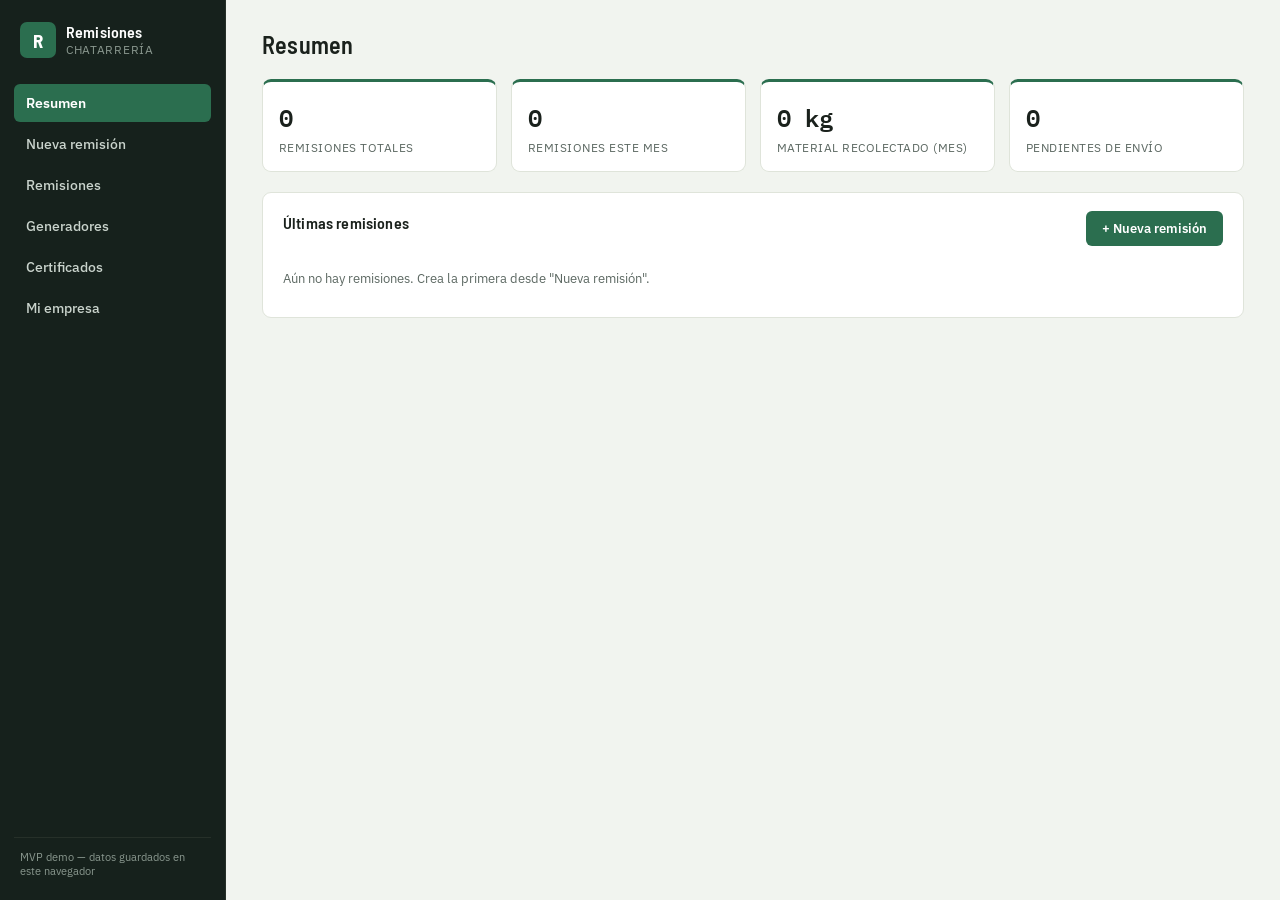
<file: demo-artifact/index.html>
<!DOCTYPE html>
<html lang="es">
<head>
<meta charset="UTF-8">
<meta name="viewport" content="width=device-width, initial-scale=1.0">
<title>Remisiones Chatarrería</title>
<link rel="preconnect" href="https://fonts.googleapis.com">
<link rel="preconnect" href="https://fonts.gstatic.com" crossorigin>
<link href="https://fonts.googleapis.com/css2?family=Barlow+Semi+Condensed:wght@500;600;700&family=IBM+Plex+Sans:wght@400;500;600&family=IBM+Plex+Mono:wght@400;500&display=swap" rel="stylesheet">
<link rel="stylesheet" href="css/styles.css">
</head>
<body>

<div class="app-shell">
  <aside class="sidebar">
    <div class="brand">
      <div class="brand-mark" id="brand-mark">R</div>
      <div>
        <div class="brand-title" id="brand-title">Remisiones</div>
        <div class="brand-sub">Chatarrería</div>
      </div>
    </div>
    <nav class="nav">
      <button class="nav-item active" data-view="dashboard">Resumen</button>
      <button class="nav-item" data-view="nueva-remision">Nueva remisión</button>
      <button class="nav-item" data-view="remisiones">Remisiones</button>
      <button class="nav-item" data-view="generadores">Generadores</button>
      <button class="nav-item" data-view="certificados">Certificados</button>
      <button class="nav-item" data-view="empresa">Mi empresa</button>
    </nav>
    <div class="sidebar-foot">MVP demo — datos guardados en este navegador</div>
  </aside>

  <main class="content">

    <!-- DASHBOARD -->
    <section id="view-dashboard" class="view active">
      <header class="view-header">
        <h1>Resumen</h1>
      </header>
      <div class="stat-grid" id="stat-grid"></div>
      <div class="panel">
        <div class="panel-head">
          <h2>Últimas remisiones</h2>
          <button class="btn btn-primary" data-view-link="nueva-remision">+ Nueva remisión</button>
        </div>
        <div id="dashboard-recent"></div>
      </div>
    </section>

    <!-- NUEVA REMISION -->
    <section id="view-nueva-remision" class="view">
      <header class="view-header">
        <h1>Nueva remisión</h1>
        <p>Manifiesto de carga para la recolección de residuos en el sitio del generador.</p>
      </header>
      <form id="form-remision" class="panel form-grid">
        <h3 class="subhead">Cliente / generador</h3>
        <div class="field">
          <label>Generador de residuos</label>
          <select id="rem-generador" required></select>
        </div>
        <div class="field">
          <label>Fecha de programación</label>
          <input type="date" id="rem-fecha" required>
        </div>

        <h3 class="subhead">Transporte</h3>
        <div class="field">
          <label>Vehículo</label>
          <input type="text" id="rem-vehiculo" placeholder="Ej: Foton blanco">
        </div>
        <div class="field">
          <label>Placa</label>
          <input type="text" id="rem-placa" placeholder="ABC123">
        </div>
        <div class="field">
          <label>Conductor — nombre</label>
          <input type="text" id="rem-conductor-nombre" placeholder="Nombre completo">
        </div>
        <div class="field">
          <label>Conductor — cédula</label>
          <input type="text" id="rem-conductor-cedula" placeholder="Número de cédula">
        </div>
        <div class="field">
          <label>Auxiliar — nombre <span class="hint">(opcional)</span></label>
          <input type="text" id="rem-auxiliar-nombre" placeholder="Nombre completo">
        </div>
        <div class="field">
          <label>Auxiliar — cédula</label>
          <input type="text" id="rem-auxiliar-cedula" placeholder="Número de cédula">
        </div>
        <div class="field">
          <label>Responsable <span class="hint">(quien firma por la empresa)</span></label>
          <input type="text" id="rem-responsable" placeholder="Nombre">
        </div>
        <div class="field">
          <label>Destino</label>
          <input type="text" id="rem-destino" placeholder="Ej: Planta de aprovechamiento">
        </div>
        <div class="field">
          <label>Hora de llegada al cliente</label>
          <input type="time" id="rem-hora-llegada">
        </div>
        <div class="field">
          <label>Hora de salida del cliente</label>
          <input type="time" id="rem-hora-salida">
        </div>

        <h3 class="subhead">Materiales</h3>
        <div class="field field-full">
          <table class="materiales-table" id="materiales-table">
            <thead>
              <tr>
                <th>Nombre</th>
                <th>Estado</th>
                <th>Disposición</th>
                <th>Unid.</th>
                <th>Cant.</th>
                <th>Valor unit.</th>
                <th>Valor total</th>
                <th></th>
              </tr>
            </thead>
            <tbody id="materiales-body"></tbody>
          </table>
          <button type="button" class="btn btn-secondary" id="btn-add-material">+ Agregar material</button>
        </div>

        <div class="field field-full totals-row">
          <div>Total kg: <strong id="total-kg">0</strong></div>
          <div>Total valor: <strong id="total-valor">$0</strong></div>
        </div>

        <div class="field field-full">
          <label>Observaciones</label>
          <textarea id="rem-observaciones" rows="2"></textarea>
        </div>

        <div class="field field-full">
          <label>Responsable cliente <span class="hint">(quien firma en el sitio, por el generador)</span></label>
          <input type="text" id="rem-responsable-cliente" placeholder="Nombre de quien recibe la visita">
        </div>

        <div class="field field-full form-actions">
          <button type="submit" class="btn btn-primary">Guardar remisión</button>
        </div>
      </form>
    </section>

    <!-- REMISIONES -->
    <section id="view-remisiones" class="view">
      <header class="view-header">
        <h1>Remisiones</h1>
      </header>
      <div class="panel">
        <div class="filters">
          <select id="filter-generador"><option value="">Todos los generadores</option></select>
          <input type="month" id="filter-mes">
          <select id="filter-estado">
            <option value="">Todos los estados</option>
            <option value="pendiente">Pendiente de envío</option>
            <option value="enviada">Enviada</option>
          </select>
        </div>
        <table class="data-table">
          <thead>
            <tr>
              <th>#</th>
              <th>Fecha</th>
              <th>Generador</th>
              <th>Total kg</th>
              <th>Valor</th>
              <th>Estado</th>
              <th></th>
            </tr>
          </thead>
          <tbody id="remisiones-body"></tbody>
        </table>
      </div>
    </section>

    <!-- GENERADORES -->
    <section id="view-generadores" class="view">
      <header class="view-header">
        <h1>Generadores de residuos</h1>
      </header>
      <div class="panel">
        <form id="form-generador" class="form-grid">
          <div class="field">
            <label>Razón social / nombre</label>
            <input type="text" id="gen-nombre" required>
          </div>
          <div class="field">
            <label>NIT / CC</label>
            <input type="text" id="gen-nit" required>
          </div>
          <div class="field">
            <label>Sucursal <span class="hint">(nombre de la sede)</span></label>
            <input type="text" id="gen-sucursal" placeholder="Ej: Sede Principal">
          </div>
          <div class="field">
            <label>Dirección</label>
            <input type="text" id="gen-direccion">
          </div>
          <div class="field">
            <label>Ciudad</label>
            <input type="text" id="gen-ciudad">
          </div>
          <div class="field">
            <label>Contacto</label>
            <input type="text" id="gen-contacto">
          </div>
          <div class="field">
            <label>Teléfono</label>
            <input type="text" id="gen-telefono">
          </div>
          <div class="field">
            <label>Email (para envío de remisiones / certificados)</label>
            <input type="email" id="gen-email">
          </div>
          <div class="field form-actions">
            <button type="submit" class="btn btn-primary">Guardar generador</button>
          </div>
        </form>
      </div>
      <div class="panel">
        <table class="data-table">
          <thead>
            <tr>
              <th>Nombre</th>
              <th>NIT</th>
              <th>Ciudad</th>
              <th>Contacto</th>
              <th>Email</th>
              <th></th>
            </tr>
          </thead>
          <tbody id="generadores-body"></tbody>
        </table>
      </div>
    </section>

    <!-- CERTIFICADOS -->
    <section id="view-certificados" class="view">
      <header class="view-header">
        <h1>Certificados mensuales</h1>
      </header>
      <div class="panel">
        <div class="filters">
          <select id="cert-generador"></select>
          <input type="month" id="cert-mes">
          <button class="btn btn-primary" id="btn-generar-cert">Generar certificado</button>
        </div>
      </div>
      <div class="panel">
        <h2>Certificados generados</h2>
        <table class="data-table">
          <thead>
            <tr>
              <th>Generador</th>
              <th>Periodo</th>
              <th>Total kg</th>
              <th>Remisiones</th>
              <th>Emitido</th>
              <th></th>
            </tr>
          </thead>
          <tbody id="certificados-body"></tbody>
        </table>
      </div>
    </section>

    <!-- MI EMPRESA -->
    <section id="view-empresa" class="view">
      <header class="view-header">
        <h1>Mi empresa</h1>
        <p>Estos datos aparecen en el encabezado y pie de página de las remisiones y certificados.</p>
      </header>
      <form id="form-empresa" class="panel form-grid">
        <div class="field field-full logo-row">
          <div class="logo-preview" id="logo-preview">Logo</div>
          <div class="field" style="flex:1;">
            <label>Logo <span class="hint">(imagen, opcional)</span></label>
            <input type="file" id="emp-logo" accept="image/*">
          </div>
        </div>
        <div class="field">
          <label>Razón social / nombre</label>
          <input type="text" id="emp-nombre" placeholder="Mi Chatarrería S.A.S.">
        </div>
        <div class="field">
          <label>NIT</label>
          <input type="text" id="emp-nit" placeholder="900.000.000-0">
        </div>
        <div class="field">
          <label>Dirección</label>
          <input type="text" id="emp-direccion">
        </div>
        <div class="field">
          <label>Teléfono</label>
          <input type="text" id="emp-telefono">
        </div>
        <div class="field">
          <label>Sitio web <span class="hint">(opcional)</span></label>
          <input type="text" id="emp-web" placeholder="www.miempresa.com">
        </div>
        <div class="field field-full form-actions">
          <button type="submit" class="btn btn-primary">Guardar datos de la empresa</button>
        </div>
      </form>
    </section>

  </main>
</div>

<!-- PRINT AREAS (hidden on screen, shown only on print) -->
<div id="print-remision" class="print-area"></div>
<div id="print-certificado" class="print-area"></div>

<script src="js/storage.js"></script>
<script src="js/app.js"></script>
</body>
</html>
</file>
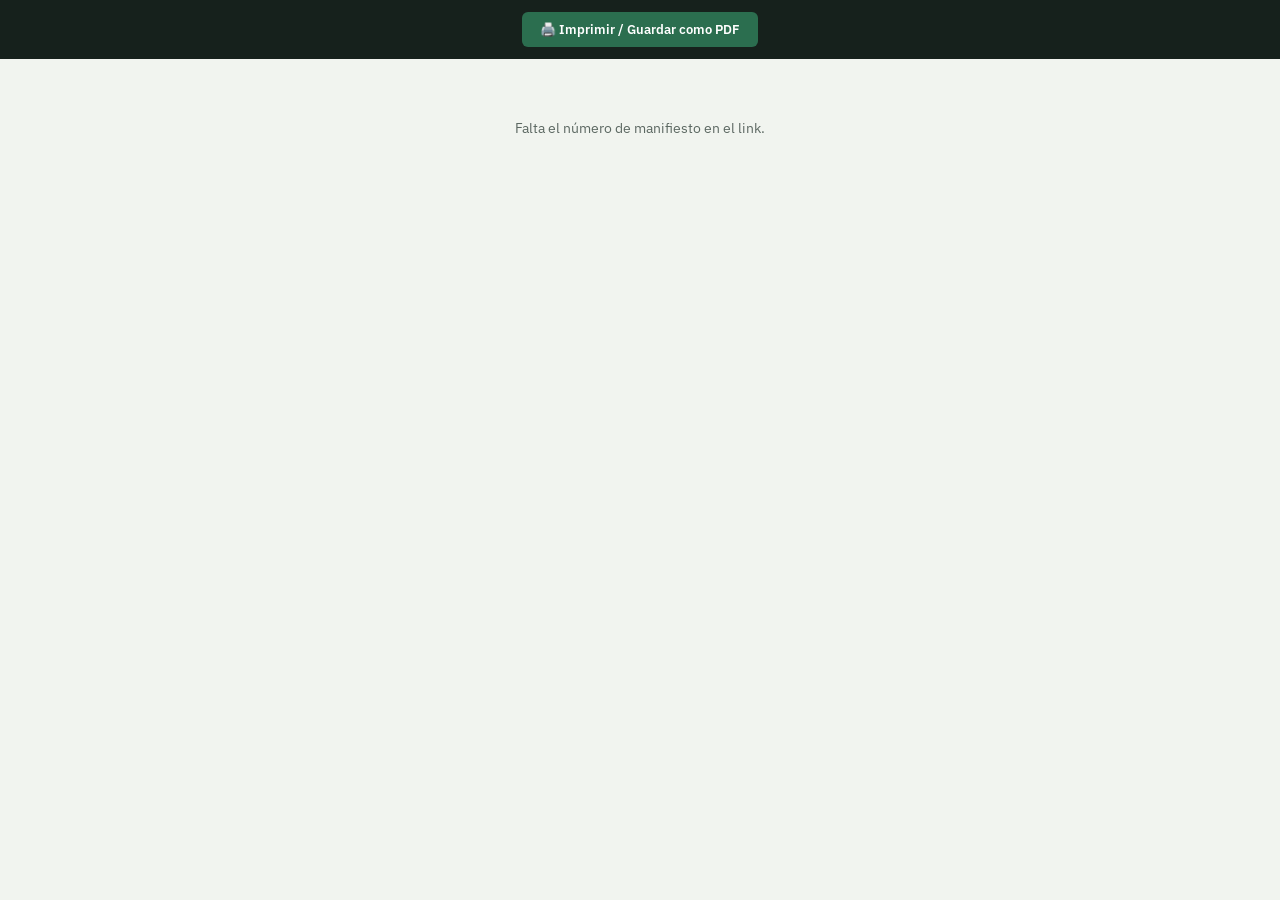
<file: static/manifiesto.html>
<!DOCTYPE html>
<html lang="es">
<head>
<meta charset="UTF-8">
<meta name="viewport" content="width=device-width, initial-scale=1.0">
<title>Manifiesto de carga</title>
<link rel="icon" href="/icons/icon-192.png">
<link rel="preconnect" href="https://fonts.googleapis.com">
<link rel="preconnect" href="https://fonts.gstatic.com" crossorigin>
<link href="https://fonts.googleapis.com/css2?family=Barlow+Semi+Condensed:wght@500;600;700&family=IBM+Plex+Sans:wght@400;500;600&family=IBM+Plex+Mono:wght@400;500&display=swap" rel="stylesheet">
<link rel="stylesheet" href="css/styles.css">
<style>
  body { background: var(--paper); }
  .m-toolbar {
    position: sticky; top: 0; z-index: 10; background: var(--rail); color: #fff;
    padding: 12px 16px; display: flex; justify-content: center; gap: 10px;
  }
  .m-toolbar button {
    background: var(--moss); color: var(--moss-on); border: none; border-radius: 6px;
    padding: 9px 18px; font-weight: 600; font-size: 13px; cursor: pointer; font-family: var(--font-body);
  }
  #m-content { display: flex; justify-content: center; padding: 20px 0 40px; }
  #m-content .doc { box-shadow: 0 2px 20px rgba(0,0,0,0.14); }
  #m-status { text-align: center; padding: 60px 20px; color: var(--ink-muted); font-family: var(--font-body); }
  @media print {
    .m-toolbar { display: none; }
    body { background: #fff; }
    #m-content { padding: 0; }
    #m-content .doc { box-shadow: none; }
  }
</style>
</head>
<body>
  <div class="m-toolbar">
    <button id="btn-m-print">🖨️ Imprimir / Guardar como PDF</button>
  </div>
  <div id="m-status">Cargando manifiesto…</div>
  <div id="m-content"></div>

  <script src="js/manifiesto-template.js"></script>
  <script>
    async function init() {
      const id = new URLSearchParams(location.search).get("id");
      const status = document.getElementById("m-status");
      if (!id) { status.textContent = "Falta el número de manifiesto en el link."; return; }
      try {
        const [r, generadores, emp] = await Promise.all([
          fetch(`/api/remisiones/${id}`).then(res => { if (!res.ok) throw new Error("not found"); return res.json(); }),
          fetch("/api/generadores/").then(res => res.json()),
          fetch("/api/empresa/").then(res => res.json()),
        ]);
        const g = generadores.find(x => x.id === r.generador_id) || null;
        document.title = `Manifiesto N.° ${r.consecutivo} — ${emp.nombre || "Remisiones"}`;
        status.remove();
        document.getElementById("m-content").innerHTML = buildManifiestoHtml(r, g, emp);
      } catch (e) {
        status.textContent = "No se encontró ese manifiesto. Puede que el link esté vencido o mal escrito.";
      }
    }
    document.getElementById("btn-m-print").addEventListener("click", () => window.print());
    init();
  </script>
</body>
</html>
</file>
<file: demo-artifact/css/styles.css>
/* ===== Design tokens ===== */
:root {
  --paper: #f1f4ef;
  --surface: #ffffff;
  --surface-2: #eef1ea;
  --line: #dfe4da;
  --ink: #1a211c;
  --ink-muted: #5c6862;
  --rail: #16211c;
  --rail-line: #263029;
  --rail-text: #c9d3cc;
  --rail-text-dim: #8a988f;

  --moss: #2b6e4f;
  --moss-dark: #1e4e38;
  --moss-soft: #dcebe1;
  --moss-on: #ffffff;

  --rust: #a6672c;
  --rust-soft: #f3e3d2;
  --oxide: #b3402f;
  --oxide-soft: #f6dfda;

  --radius: 9px;
  --radius-sm: 6px;

  --font-display: "Barlow Semi Condensed", "Arial Narrow", sans-serif;
  --font-body: "IBM Plex Sans", -apple-system, "Segoe UI", Arial, sans-serif;
  --font-mono: "IBM Plex Mono", ui-monospace, "Courier New", monospace;
}

@media (prefers-color-scheme: dark) {
  :root:not([data-theme="light"]) {
    --paper: #10140f;
    --surface: #181e18;
    --surface-2: #1e251e;
    --line: #2b342b;
    --ink: #e9ede6;
    --ink-muted: #97a397;
    --rail: #0c110d;
    --rail-line: #212a21;
    --rail-text: #c9d3cc;
    --rail-text-dim: #718075;

    --moss: #59a67d;
    --moss-dark: #78c298;
    --moss-soft: #1e3327;
    --moss-on: #0c150f;

    --rust: #d99a5b;
    --rust-soft: #33291b;
    --oxide: #e2836d;
    --oxide-soft: #38221d;
  }
}

:root[data-theme="dark"] {
  --paper: #10140f;
  --surface: #181e18;
  --surface-2: #1e251e;
  --line: #2b342b;
  --ink: #e9ede6;
  --ink-muted: #97a397;
  --rail: #0c110d;
  --rail-line: #212a21;
  --rail-text: #c9d3cc;
  --rail-text-dim: #718075;

  --moss: #59a67d;
  --moss-dark: #78c298;
  --moss-soft: #1e3327;
  --moss-on: #0c150f;

  --rust: #d99a5b;
  --rust-soft: #33291b;
  --oxide: #e2836d;
  --oxide-soft: #38221d;
}

* { box-sizing: border-box; }

body {
  margin: 0;
  font-family: var(--font-body);
  background: var(--paper);
  color: var(--ink);
  font-size: 14px;
}

.app-shell { display: flex; min-height: 100vh; }

/* ===== Rail (sidebar) ===== */
.sidebar {
  width: 226px;
  background: var(--rail);
  color: var(--rail-text);
  display: flex;
  flex-direction: column;
  padding: 22px 14px;
  flex-shrink: 0;
  border-right: 1px solid var(--rail-line);
}
.brand { display: flex; align-items: center; gap: 10px; margin-bottom: 26px; padding: 0 6px; }
.brand-mark {
  width: 36px; height: 36px; border-radius: 7px;
  background: var(--moss);
  display: flex; align-items: center; justify-content: center;
  font-family: var(--font-display);
  font-weight: 700; font-size: 19px; color: var(--moss-on);
  overflow: hidden;
}
.brand-mark img { width: 100%; height: 100%; object-fit: cover; }
.brand-title { font-family: var(--font-display); font-weight: 600; font-size: 16px; line-height: 1.15; letter-spacing: 0.01em; color: #fff; }
.brand-sub { font-size: 11.5px; color: var(--rail-text-dim); text-transform: uppercase; letter-spacing: 0.06em; }

.nav { display: flex; flex-direction: column; gap: 3px; flex: 1; }
.nav-item {
  text-align: left;
  background: transparent;
  border: none;
  color: var(--rail-text);
  padding: 10px 12px;
  border-radius: var(--radius-sm);
  cursor: pointer;
  font-family: var(--font-body);
  font-size: 13.5px;
  font-weight: 500;
}
.nav-item:hover { background: rgba(255,255,255,0.06); color: #fff; }
.nav-item.active { background: var(--moss); color: var(--moss-on); font-weight: 600; }

.sidebar-foot { font-size: 11px; color: var(--rail-text-dim); padding: 10px 6px 0; border-top: 1px solid var(--rail-line); margin-top: 10px; padding-top: 12px; }

/* ===== Content ===== */
.content { flex: 1; padding: 30px 36px; max-width: 1120px; }
.view { display: none; }
.view.active { display: block; }

.view-header { margin-bottom: 20px; display: flex; align-items: baseline; justify-content: space-between; gap: 12px; }
.view-header h1 { font-family: var(--font-display); font-weight: 600; font-size: 24px; margin: 0; letter-spacing: 0.01em; text-wrap: balance; }
.view-header p { margin: 4px 0 0; font-size: 12.5px; color: var(--ink-muted); }

.panel {
  background: var(--surface);
  border: 1px solid var(--line);
  border-radius: var(--radius);
  padding: 18px 20px;
  margin-bottom: 20px;
  overflow-x: auto;
}
.panel-head { display: flex; align-items: center; justify-content: space-between; margin-bottom: 12px; }
.panel h2 { font-family: var(--font-display); font-weight: 600; font-size: 16px; margin: 0 0 12px; letter-spacing: 0.01em; }
.panel h3.subhead { font-family: var(--font-display); font-weight: 600; font-size: 13px; letter-spacing: 0.03em; text-transform: uppercase; color: var(--ink-muted); margin: 4px 0 10px; grid-column: 1 / -1; }

/* ===== Stats ===== */
.stat-grid { display: grid; grid-template-columns: repeat(4, 1fr); gap: 14px; margin-bottom: 20px; }
.stat-card {
  background: var(--surface);
  border: 1px solid var(--line);
  border-radius: var(--radius);
  padding: 16px;
  border-top: 3px solid var(--moss);
}
.stat-card .value { font-family: var(--font-mono); font-variant-numeric: tabular-nums; font-size: 24px; font-weight: 600; color: var(--ink); }
.stat-card .label { font-size: 12px; color: var(--ink-muted); margin-top: 4px; text-transform: uppercase; letter-spacing: 0.04em; }

/* ===== Forms ===== */
.form-grid { display: grid; grid-template-columns: 1fr 1fr; gap: 14px 16px; }
.field { display: flex; flex-direction: column; gap: 4px; }
.field-full { grid-column: 1 / -1; }
label { font-size: 12px; color: var(--ink-muted); font-weight: 600; text-transform: uppercase; letter-spacing: 0.03em; }
.hint { font-size: 11px; color: var(--ink-muted); font-weight: 400; text-transform: none; letter-spacing: 0; }
input, select, textarea {
  border: 1px solid var(--line);
  border-radius: var(--radius-sm);
  padding: 8px 10px;
  font-size: 13.5px;
  font-family: var(--font-body);
  background: var(--surface);
  color: var(--ink);
}
input:focus, select:focus, textarea:focus { outline: 2px solid var(--moss-soft); border-color: var(--moss); }
.form-actions { display: flex; justify-content: flex-end; gap: 8px; }

.logo-row { display: flex; align-items: center; gap: 14px; }
.logo-preview { width: 64px; height: 64px; border-radius: 8px; border: 1px dashed var(--line); display: flex; align-items: center; justify-content: center; overflow: hidden; background: var(--surface-2); flex-shrink: 0; }
.logo-preview img { width: 100%; height: 100%; object-fit: contain; }

.btn {
  border: none;
  border-radius: var(--radius-sm);
  padding: 9px 16px;
  font-size: 13px;
  font-weight: 600;
  font-family: var(--font-body);
  cursor: pointer;
}
.btn:focus-visible { outline: 2px solid var(--moss); outline-offset: 2px; }
.btn-primary { background: var(--moss); color: var(--moss-on); }
.btn-primary:hover { background: var(--moss-dark); }
.btn-secondary { background: var(--moss-soft); color: var(--moss-dark); }
.btn-secondary:hover { filter: brightness(0.96); }
.btn-ghost { background: transparent; color: var(--ink-muted); }
.btn-ghost:hover { color: var(--ink); }
.btn-danger { background: var(--oxide-soft); color: var(--oxide); }
.btn-sm { padding: 5px 10px; font-size: 12px; }

/* ===== Tables ===== */
.materiales-table, .data-table { width: 100%; border-collapse: collapse; margin-bottom: 10px; }
.materiales-table th, .materiales-table td,
.data-table th, .data-table td {
  border-bottom: 1px solid var(--line);
  padding: 9px 8px;
  text-align: left;
  font-size: 13px;
}
.data-table th { color: var(--ink-muted); font-weight: 600; font-size: 11px; text-transform: uppercase; letter-spacing: 0.04em; }
.data-table td.num { font-family: var(--font-mono); font-variant-numeric: tabular-nums; }
.materiales-table input, .materiales-table select { width: 100%; font-family: var(--font-mono); }
.materiales-table input.mat-nombre, .materiales-table select.mat-estado { font-family: var(--font-body); }
.mat-valortotal { font-family: var(--font-mono); font-variant-numeric: tabular-nums; white-space: nowrap; }

.totals-row { display: flex; gap: 24px; font-size: 14px; padding-top: 4px; font-family: var(--font-mono); font-variant-numeric: tabular-nums; }

.filters { display: flex; gap: 10px; margin-bottom: 14px; }
.row-actions { display: flex; gap: 6px; flex-wrap: wrap; }

.badge { display: inline-flex; align-items: center; gap: 5px; padding: 3px 10px 3px 8px; border-radius: 999px; font-size: 11.5px; font-weight: 600; }
.badge::before { content: ""; width: 6px; height: 6px; border-radius: 999px; background: currentColor; }
.badge-pendiente { background: var(--rust-soft); color: var(--rust); }
.badge-enviada { background: var(--moss-soft); color: var(--moss-dark); }

.empty-state { color: var(--ink-muted); font-size: 13px; padding: 12px 0; }

/* Print areas hidden on screen */
.print-area { display: none; }

/* ---------- PRINT LAYOUT ---------- */
@media print {
  body * { visibility: hidden; }
  .print-area, .print-area * { visibility: visible; }
  .print-area { display: block; position: absolute; top: 0; left: 0; width: 100%; }
  .app-shell, .demo-note { display: none; }
}

.doc {
  width: 210mm;
  min-height: 297mm;
  margin: 0 auto;
  padding: 16mm 16mm 12mm;
  font-family: var(--font-body);
  color: #171b17;
  background: #fff;
}

.doc-topbar { display: flex; justify-content: space-between; align-items: flex-start; border-bottom: 3px solid #2b6e4f; padding-bottom: 12px; margin-bottom: 6px; }
.doc-brand { display: flex; align-items: center; gap: 12px; }
.doc-brand .logo { width: 46px; height: 46px; border-radius: 8px; object-fit: contain; }
.doc-brand .logo-fallback { width: 46px; height: 46px; border-radius: 8px; background: #2b6e4f; color: #fff; display: flex; align-items: center; justify-content: center; font-family: var(--font-display); font-weight: 700; font-size: 20px; }
.doc-brand-name { font-family: var(--font-display); font-weight: 700; font-size: 15px; }
.doc-brand-meta { font-size: 10.5px; color: #666; line-height: 1.5; }
.doc-doctype { text-align: right; }
.doc-doctype .label { font-family: var(--font-display); font-weight: 600; font-size: 13px; color: #555; text-transform: uppercase; letter-spacing: 0.06em; }
.doc-doctype .num { font-family: var(--font-display); font-weight: 700; font-size: 30px; color: #2b6e4f; line-height: 1.1; }
.doc-gen-meta { font-size: 9.5px; color: #999; text-align: right; margin-bottom: 14px; }

.doc-panels { display: grid; grid-template-columns: 1fr 1fr; gap: 14px; margin: 14px 0 18px; }
.doc-panel { background: #f4f6f2; border-radius: 10px; padding: 13px 15px; }
.doc-panel h4 { margin: 0 0 8px; font-family: var(--font-display); font-weight: 600; font-size: 12.5px; letter-spacing: 0.02em; color: #1e4e38; text-transform: uppercase; }
.doc-panel .row { display: flex; justify-content: space-between; gap: 10px; font-size: 11.5px; padding: 3.5px 0; border-bottom: 1px dashed #dde2d9; }
.doc-panel .row:last-child { border-bottom: none; }
.doc-panel .row .k { color: #667; flex-shrink: 0; }
.doc-panel .row .v { font-weight: 600; text-align: right; }

.doc-section-title { background: #2b6e4f; color: #fff; font-family: var(--font-display); font-weight: 600; font-size: 12px; letter-spacing: 0.05em; text-transform: uppercase; padding: 7px 12px; border-radius: 6px 6px 0 0; }

.doc-table { width: 100%; border-collapse: collapse; }
.doc-table th, .doc-table td { border: 1px solid #d8ddd5; padding: 6px 8px; font-size: 12px; text-align: left; }
.doc-table thead th { background: #eef2ec; font-size: 10.5px; text-transform: uppercase; letter-spacing: 0.03em; color: #445; }
.doc-table--brand thead th { background: #2b6e4f; color: #fff; }
.doc-table td.num, .doc-table th.num { font-family: var(--font-mono); font-variant-numeric: tabular-nums; text-align: right; }
.doc-table tbody tr:nth-child(even) { background: #fafbf9; }
.doc-table tbody td.blank { color: transparent; }

.doc-note { font-size: 9.5px; color: #888; margin: 6px 0 14px; }

.doc-obs { margin: 4px 0 16px; }
.doc-obs h4, .doc-panel h4 + .doc-obs-box { margin: 0; }
.doc-obs-label { font-family: var(--font-display); font-weight: 600; font-size: 11px; text-transform: uppercase; letter-spacing: 0.04em; color: #667; margin-bottom: 5px; }
.doc-obs-box { background: #f4f6f2; border-radius: 8px; padding: 10px 14px; font-size: 12px; min-height: 34px; }

.doc-hora-cards { display: flex; gap: 14px; margin: 4px 0 20px; }
.doc-hora-card { flex: 1; background: #f4f6f2; border-radius: 10px; padding: 11px 16px; text-align: center; }
.doc-hora-card .hlabel { font-family: var(--font-display); font-weight: 600; font-size: 10.5px; text-transform: uppercase; letter-spacing: 0.04em; color: #1e4e38; margin-bottom: 3px; }
.doc-hora-card .time { font-family: var(--font-mono); font-size: 19px; font-weight: 600; }
.doc-hora-card .date { font-size: 10.5px; color: #666; }

.doc-signatures { display: flex; justify-content: space-between; gap: 30px; margin-top: 46px; }
.doc-signature { width: 45%; border-top: 1px solid #333; padding-top: 6px; font-size: 11.5px; text-align: center; }
.doc-signature .role { font-family: var(--font-display); font-weight: 600; font-size: 12px; margin-bottom: 2px; }

.doc-footer { margin-top: 26px; padding-top: 10px; border-top: 1px solid #e0e4dd; display: flex; justify-content: space-between; align-items: flex-end; font-size: 9.5px; color: #888; }
.doc-footer .doc-id { font-family: var(--font-mono); }

.doc-cert-text { font-size: 13px; line-height: 1.7; margin: 18px 0; text-align: justify; }

/* ===== Responsive (tablet / mobile) ===== */
@media (max-width: 860px) {
  .app-shell { flex-direction: column; min-height: 0; }

  .sidebar {
    width: 100%;
    flex-direction: row;
    align-items: center;
    padding: 10px 12px;
    gap: 14px;
    border-right: none;
    border-bottom: 1px solid var(--rail-line);
    flex-shrink: 0;
  }
  .brand { margin-bottom: 0; flex-shrink: 0; }
  .brand-title { font-size: 14px; }
  .brand-sub { display: none; }

  .nav {
    flex-direction: row;
    flex: 1;
    gap: 4px;
    overflow-x: auto;
    -webkit-overflow-scrolling: touch;
  }
  .nav-item { white-space: nowrap; padding: 8px 10px; font-size: 12.5px; flex-shrink: 0; }

  .sidebar-foot { display: none; }

  .content { padding: 16px; max-width: 100%; }

  .view-header { flex-direction: column; align-items: flex-start; gap: 2px; margin-bottom: 14px; }
  .view-header h1 { font-size: 20px; }

  .stat-grid { grid-template-columns: repeat(2, 1fr); gap: 10px; }
  .panel { padding: 14px 16px; }

  .form-grid { grid-template-columns: 1fr; gap: 12px; }
  .panel h3.subhead { grid-column: 1; }

  .filters { flex-wrap: wrap; }
  .filters > * { flex: 1 1 140px; }

  .totals-row { flex-direction: column; gap: 4px; }
  .logo-row { flex-direction: column; align-items: flex-start; }

  /* Prevent iOS auto-zoom on focus and keep tap targets comfortable */
  input, select, textarea { font-size: 16px; }

  .panel-head { flex-wrap: wrap; gap: 8px; }
}

@media (max-width: 480px) {
  .stat-grid { grid-template-columns: 1fr; }
}
</file>
<file: static/css/styles.css>
/* ===== Design tokens ===== */
:root {
  --paper: #f1f4ef;
  --surface: #ffffff;
  --surface-2: #eef1ea;
  --line: #dfe4da;
  --ink: #1a211c;
  --ink-muted: #5c6862;
  --rail: #16211c;
  --rail-line: #263029;
  --rail-text: #c9d3cc;
  --rail-text-dim: #8a988f;

  --moss: #2b6e4f;
  --moss-dark: #1e4e38;
  --moss-soft: #dcebe1;
  --moss-on: #ffffff;

  --rust: #a6672c;
  --rust-soft: #f3e3d2;
  --oxide: #b3402f;
  --oxide-soft: #f6dfda;

  --radius: 9px;
  --radius-sm: 6px;

  --font-display: "Barlow Semi Condensed", "Arial Narrow", sans-serif;
  --font-body: "IBM Plex Sans", -apple-system, "Segoe UI", Arial, sans-serif;
  --font-mono: "IBM Plex Mono", ui-monospace, "Courier New", monospace;
}

@media (prefers-color-scheme: dark) {
  :root:not([data-theme="light"]) {
    --paper: #10140f;
    --surface: #181e18;
    --surface-2: #1e251e;
    --line: #2b342b;
    --ink: #e9ede6;
    --ink-muted: #97a397;
    --rail: #0c110d;
    --rail-line: #212a21;
    --rail-text: #c9d3cc;
    --rail-text-dim: #718075;

    --moss: #59a67d;
    --moss-dark: #78c298;
    --moss-soft: #1e3327;
    --moss-on: #0c150f;

    --rust: #d99a5b;
    --rust-soft: #33291b;
    --oxide: #e2836d;
    --oxide-soft: #38221d;
  }
}

:root[data-theme="dark"] {
  --paper: #10140f;
  --surface: #181e18;
  --surface-2: #1e251e;
  --line: #2b342b;
  --ink: #e9ede6;
  --ink-muted: #97a397;
  --rail: #0c110d;
  --rail-line: #212a21;
  --rail-text: #c9d3cc;
  --rail-text-dim: #718075;

  --moss: #59a67d;
  --moss-dark: #78c298;
  --moss-soft: #1e3327;
  --moss-on: #0c150f;

  --rust: #d99a5b;
  --rust-soft: #33291b;
  --oxide: #e2836d;
  --oxide-soft: #38221d;
}

* { box-sizing: border-box; }

body {
  margin: 0;
  font-family: var(--font-body);
  background: var(--paper);
  color: var(--ink);
  font-size: 14px;
}

.app-shell { display: flex; min-height: 100vh; }

/* ===== Rail (sidebar) ===== */
.sidebar {
  width: 226px;
  background: var(--rail);
  color: var(--rail-text);
  display: flex;
  flex-direction: column;
  padding: 22px 14px;
  flex-shrink: 0;
  border-right: 1px solid var(--rail-line);
}
.brand { display: flex; align-items: center; gap: 10px; margin-bottom: 26px; padding: 0 6px; }
.brand-mark {
  width: 36px; height: 36px; border-radius: 7px;
  background: var(--moss);
  display: flex; align-items: center; justify-content: center;
  font-family: var(--font-display);
  font-weight: 700; font-size: 19px; color: var(--moss-on);
  overflow: hidden;
}
.brand-mark img { width: 100%; height: 100%; object-fit: cover; }
.brand-title { font-family: var(--font-display); font-weight: 600; font-size: 16px; line-height: 1.15; letter-spacing: 0.01em; color: #fff; }
.brand-sub { font-size: 11.5px; color: var(--rail-text-dim); text-transform: uppercase; letter-spacing: 0.06em; }

.nav { display: flex; flex-direction: column; gap: 3px; flex: 1; }
.nav-item {
  text-align: left;
  background: transparent;
  border: none;
  color: var(--rail-text);
  padding: 10px 12px;
  border-radius: var(--radius-sm);
  cursor: pointer;
  font-family: var(--font-body);
  font-size: 13.5px;
  font-weight: 500;
}
.nav-item:hover { background: rgba(255,255,255,0.06); color: #fff; }
.nav-item.active { background: var(--moss); color: var(--moss-on); font-weight: 600; }

.install-btn { margin: 10px 6px 0; }

.sync-status { display: flex; align-items: center; gap: 7px; padding: 8px 6px 2px; font-size: 12px; color: var(--rail-text); border-top: 1px solid var(--rail-line); margin-top: 10px; padding-top: 12px; }
.sync-dot { width: 8px; height: 8px; border-radius: 999px; background: var(--moss); flex-shrink: 0; }
.sync-status.offline .sync-dot { background: var(--rust); }
.sync-status.syncing .sync-dot { background: var(--rust); animation: sync-pulse 1s ease-in-out infinite; }
@keyframes sync-pulse { 0%, 100% { opacity: 1; } 50% { opacity: 0.3; } }
.sync-btn { margin: 4px 6px 0; }

/* ===== Content ===== */
.content { flex: 1; padding: 30px 36px; max-width: 1120px; }
.view { display: none; }
.view.active { display: block; }

.view-header { margin-bottom: 20px; display: flex; align-items: baseline; justify-content: space-between; gap: 12px; }
.view-header h1 { font-family: var(--font-display); font-weight: 600; font-size: 24px; margin: 0; letter-spacing: 0.01em; text-wrap: balance; }
.view-header p { margin: 4px 0 0; font-size: 12.5px; color: var(--ink-muted); }

.panel {
  background: var(--surface);
  border: 1px solid var(--line);
  border-radius: var(--radius);
  padding: 18px 20px;
  margin-bottom: 20px;
  overflow-x: auto;
}
.panel-head { display: flex; align-items: center; justify-content: space-between; margin-bottom: 12px; }
.panel h2 { font-family: var(--font-display); font-weight: 600; font-size: 16px; margin: 0 0 12px; letter-spacing: 0.01em; }
.panel h3.subhead { font-family: var(--font-display); font-weight: 600; font-size: 13px; letter-spacing: 0.03em; text-transform: uppercase; color: var(--ink-muted); margin: 4px 0 10px; grid-column: 1 / -1; }

/* ===== Stats ===== */
.stat-grid { display: grid; grid-template-columns: repeat(4, 1fr); gap: 14px; margin-bottom: 20px; }
.stat-card {
  background: var(--surface);
  border: 1px solid var(--line);
  border-radius: var(--radius);
  padding: 16px;
  border-top: 3px solid var(--moss);
}
.stat-card .value { font-family: var(--font-mono); font-variant-numeric: tabular-nums; font-size: 24px; font-weight: 600; color: var(--ink); }
.stat-card .label { font-size: 12px; color: var(--ink-muted); margin-top: 4px; text-transform: uppercase; letter-spacing: 0.04em; }

/* ===== Forms ===== */
.form-grid { display: grid; grid-template-columns: 1fr 1fr; gap: 14px 16px; }
.field { display: flex; flex-direction: column; gap: 4px; }
.field-full { grid-column: 1 / -1; }
label { font-size: 12px; color: var(--ink-muted); font-weight: 600; text-transform: uppercase; letter-spacing: 0.03em; }
.hint { font-size: 11px; color: var(--ink-muted); font-weight: 400; text-transform: none; letter-spacing: 0; }
input, select, textarea {
  border: 1px solid var(--line);
  border-radius: var(--radius-sm);
  padding: 8px 10px;
  font-size: 13.5px;
  font-family: var(--font-body);
  background: var(--surface);
  color: var(--ink);
}
input:focus, select:focus, textarea:focus { outline: 2px solid var(--moss-soft); border-color: var(--moss); }
.form-actions { display: flex; justify-content: flex-end; gap: 8px; }

.logo-row { display: flex; align-items: center; gap: 14px; }
.logo-preview { width: 64px; height: 64px; border-radius: 8px; border: 1px dashed var(--line); display: flex; align-items: center; justify-content: center; overflow: hidden; background: var(--surface-2); flex-shrink: 0; }
.logo-preview img { width: 100%; height: 100%; object-fit: contain; }

.btn {
  border: none;
  border-radius: var(--radius-sm);
  padding: 9px 16px;
  font-size: 13px;
  font-weight: 600;
  font-family: var(--font-body);
  cursor: pointer;
}
.btn:focus-visible { outline: 2px solid var(--moss); outline-offset: 2px; }
.btn-primary { background: var(--moss); color: var(--moss-on); }
.btn-primary:hover { background: var(--moss-dark); }
.btn-secondary { background: var(--moss-soft); color: var(--moss-dark); }
.btn-secondary:hover { filter: brightness(0.96); }
.btn-ghost { background: transparent; color: var(--ink-muted); }
.btn-ghost:hover { color: var(--ink); }
.btn-danger { background: var(--oxide-soft); color: var(--oxide); }
.btn-sm { padding: 5px 10px; font-size: 12px; }

/* ===== Tables ===== */
.materiales-table, .data-table { width: 100%; border-collapse: collapse; margin-bottom: 10px; }
.materiales-table th, .materiales-table td,
.data-table th, .data-table td {
  border-bottom: 1px solid var(--line);
  padding: 9px 8px;
  text-align: left;
  font-size: 13px;
}
.data-table th { color: var(--ink-muted); font-weight: 600; font-size: 11px; text-transform: uppercase; letter-spacing: 0.04em; }
.data-table td.num { font-family: var(--font-mono); font-variant-numeric: tabular-nums; }
.materiales-table input, .materiales-table select { width: 100%; font-family: var(--font-mono); }
.materiales-table input.mat-nombre, .materiales-table select.mat-estado { font-family: var(--font-body); }
.mat-valortotal { font-family: var(--font-mono); font-variant-numeric: tabular-nums; white-space: nowrap; }

.totals-row { display: flex; gap: 24px; font-size: 14px; padding-top: 4px; font-family: var(--font-mono); font-variant-numeric: tabular-nums; }

.filters { display: flex; gap: 10px; margin-bottom: 14px; }
.row-actions { display: flex; gap: 6px; flex-wrap: wrap; }

.badge { display: inline-flex; align-items: center; gap: 5px; padding: 3px 10px 3px 8px; border-radius: 999px; font-size: 11.5px; font-weight: 600; }
.badge::before { content: ""; width: 6px; height: 6px; border-radius: 999px; background: currentColor; }
.badge-pendiente { background: var(--rust-soft); color: var(--rust); }
.badge-enviada { background: var(--moss-soft); color: var(--moss-dark); }
.badge-sync { background: var(--oxide-soft); color: var(--oxide); }

.empty-state { color: var(--ink-muted); font-size: 13px; padding: 12px 0; }

/* Print areas hidden on screen */
.print-area { display: none; }

/* ---------- PRINT LAYOUT ---------- */
@media print {
  body * { visibility: hidden; }
  .print-area, .print-area * { visibility: visible; }
  .print-area { display: block; position: absolute; top: 0; left: 0; width: 100%; }
  .app-shell, .demo-note { display: none; }
}

.doc {
  width: 210mm;
  min-height: 297mm;
  margin: 0 auto;
  padding: 16mm 16mm 12mm;
  font-family: var(--font-body);
  color: #171b17;
  background: #fff;
}

.doc-topbar { display: flex; justify-content: space-between; align-items: flex-start; border-bottom: 3px solid #2b6e4f; padding-bottom: 12px; margin-bottom: 6px; }
.doc-brand { display: flex; align-items: center; gap: 12px; }
.doc-brand .logo { width: 46px; height: 46px; border-radius: 8px; object-fit: contain; }
.doc-brand .logo-fallback { width: 46px; height: 46px; border-radius: 8px; background: #2b6e4f; color: #fff; display: flex; align-items: center; justify-content: center; font-family: var(--font-display); font-weight: 700; font-size: 20px; }
.doc-brand-name { font-family: var(--font-display); font-weight: 700; font-size: 15px; }
.doc-brand-meta { font-size: 10.5px; color: #666; line-height: 1.5; }
.doc-doctype { text-align: right; }
.doc-doctype .label { font-family: var(--font-display); font-weight: 600; font-size: 13px; color: #555; text-transform: uppercase; letter-spacing: 0.06em; }
.doc-doctype .num { font-family: var(--font-display); font-weight: 700; font-size: 30px; color: #2b6e4f; line-height: 1.1; }
.doc-gen-meta { font-size: 9.5px; color: #999; text-align: right; margin-bottom: 14px; }

.doc-panels { display: grid; grid-template-columns: 1fr 1fr; gap: 14px; margin: 14px 0 18px; }
.doc-panel { background: #f4f6f2; border-radius: 10px; padding: 13px 15px; }
.doc-panel h4 { margin: 0 0 8px; font-family: var(--font-display); font-weight: 600; font-size: 12.5px; letter-spacing: 0.02em; color: #1e4e38; text-transform: uppercase; }
.doc-panel .row { display: flex; justify-content: space-between; gap: 10px; font-size: 11.5px; padding: 3.5px 0; border-bottom: 1px dashed #dde2d9; }
.doc-panel .row:last-child { border-bottom: none; }
.doc-panel .row .k { color: #667; flex-shrink: 0; }
.doc-panel .row .v { font-weight: 600; text-align: right; }

.doc-section-title { background: #2b6e4f; color: #fff; font-family: var(--font-display); font-weight: 600; font-size: 12px; letter-spacing: 0.05em; text-transform: uppercase; padding: 7px 12px; border-radius: 6px 6px 0 0; }

.doc-table { width: 100%; border-collapse: collapse; }
.doc-table th, .doc-table td { border: 1px solid #d8ddd5; padding: 6px 8px; font-size: 12px; text-align: left; }
.doc-table thead th { background: #eef2ec; font-size: 10.5px; text-transform: uppercase; letter-spacing: 0.03em; color: #445; }
.doc-table--brand thead th { background: #2b6e4f; color: #fff; }
.doc-table td.num, .doc-table th.num { font-family: var(--font-mono); font-variant-numeric: tabular-nums; text-align: right; }
.doc-table tbody tr:nth-child(even) { background: #fafbf9; }
.doc-table tbody td.blank { color: transparent; }

.doc-totales { display: flex; justify-content: flex-end; gap: 24px; font-size: 12px; margin: 8px 0 4px; color: #333; }
.doc-totales strong { font-family: var(--font-mono); }

.doc-note { font-size: 9.5px; color: #888; margin: 6px 0 14px; }

.doc-obs { margin: 4px 0 16px; }
.doc-obs h4, .doc-panel h4 + .doc-obs-box { margin: 0; }
.doc-obs-label { font-family: var(--font-display); font-weight: 600; font-size: 11px; text-transform: uppercase; letter-spacing: 0.04em; color: #667; margin-bottom: 5px; }
.doc-obs-box { background: #f4f6f2; border-radius: 8px; padding: 10px 14px; font-size: 12px; min-height: 34px; }

.doc-hora-cards { display: flex; gap: 14px; margin: 4px 0 20px; }
.doc-hora-card { flex: 1; background: #f4f6f2; border-radius: 10px; padding: 11px 16px; text-align: center; }
.doc-hora-card .hlabel { font-family: var(--font-display); font-weight: 600; font-size: 10.5px; text-transform: uppercase; letter-spacing: 0.04em; color: #1e4e38; margin-bottom: 3px; }
.doc-hora-card .time { font-family: var(--font-mono); font-size: 19px; font-weight: 600; }
.doc-hora-card .date { font-size: 10.5px; color: #666; }

.doc-signatures { display: flex; justify-content: space-between; gap: 30px; margin-top: 46px; }
.doc-signature { width: 45%; border-top: 1px solid #333; padding-top: 6px; font-size: 11.5px; text-align: center; }
.doc-signature .role { font-family: var(--font-display); font-weight: 600; font-size: 12px; margin-bottom: 2px; }

.doc-footer { margin-top: 26px; padding-top: 10px; border-top: 1px solid #e0e4dd; display: flex; justify-content: space-between; align-items: flex-end; font-size: 9.5px; color: #888; }
.doc-footer .doc-id { font-family: var(--font-mono); }

.doc-cert-text { font-size: 13px; line-height: 1.7; margin: 18px 0; text-align: justify; }

/* ===== Responsive (tablet / mobile) ===== */
@media (max-width: 860px) {
  .app-shell { flex-direction: column; min-height: 0; }

  .sidebar {
    width: 100%;
    flex-direction: row;
    align-items: center;
    padding: 10px 12px;
    gap: 14px;
    border-right: none;
    border-bottom: 1px solid var(--rail-line);
    flex-shrink: 0;
  }
  .brand { margin-bottom: 0; flex-shrink: 0; }
  .brand-title { font-size: 14px; }
  .brand-sub { display: none; }

  .nav {
    flex-direction: row;
    flex: 1;
    gap: 4px;
    overflow-x: auto;
    -webkit-overflow-scrolling: touch;
  }
  .nav-item { white-space: nowrap; padding: 8px 10px; font-size: 12.5px; flex-shrink: 0; }

  /* Install button + sync status become small floating pills so they stay
     visible even though the sidebar is now a horizontal scrolling bar with
     no room for them in-line. */
  .sync-status {
    position: fixed; z-index: 20; bottom: 14px; right: 14px;
    background: var(--rail); border: 1px solid var(--rail-line);
    border-radius: 999px; padding: 7px 12px; margin-top: 0;
    box-shadow: 0 2px 10px rgba(0,0,0,0.18);
  }
  .sync-btn {
    position: fixed; z-index: 20; bottom: 54px; right: 14px;
    margin: 0; box-shadow: 0 2px 10px rgba(0,0,0,0.18);
  }
  .install-btn {
    position: fixed; z-index: 20; bottom: 14px; left: 14px;
    margin: 0; box-shadow: 0 2px 10px rgba(0,0,0,0.18);
  }

  .content { padding: 16px; max-width: 100%; padding-bottom: 64px; }

  .view-header { flex-direction: column; align-items: flex-start; gap: 2px; margin-bottom: 14px; }
  .view-header h1 { font-size: 20px; }

  .stat-grid { grid-template-columns: repeat(2, 1fr); gap: 10px; }
  .panel { padding: 14px 16px; }

  .form-grid { grid-template-columns: 1fr; gap: 12px; }
  .panel h3.subhead { grid-column: 1; }

  .filters { flex-wrap: wrap; }
  .filters > * { flex: 1 1 140px; }

  .totals-row { flex-direction: column; gap: 4px; }
  .logo-row { flex-direction: column; align-items: flex-start; }

  /* Prevent iOS auto-zoom on focus and keep tap targets comfortable */
  input, select, textarea { font-size: 16px; }

  .panel-head { flex-wrap: wrap; gap: 8px; }
}

@media (max-width: 480px) {
  .stat-grid { grid-template-columns: 1fr; }
}

/* ===== Admin: catálogo de productos (agrupado por categoría) ===== */
.modo-toggle-btn { margin: 10px 6px 0; text-align: center; }

.prod-categoria-group { margin-bottom: 18px; }
.prod-categoria-group:last-child { margin-bottom: 0; }
.prod-categoria-titulo { font-family: var(--font-display); font-weight: 600; font-size: 13px; text-transform: uppercase; letter-spacing: 0.04em; color: var(--ink-muted); margin: 0 0 8px; }
.prod-row { display: flex; align-items: center; gap: 12px; padding: 8px 0; border-bottom: 1px solid var(--line); }
.prod-row:last-child { border-bottom: none; }
.prod-row .icon { font-size: 22px; width: 30px; text-align: center; flex-shrink: 0; }
.prod-row .nombre { flex: 1; font-weight: 600; font-size: 13.5px; }
.prod-row .unidad { color: var(--ink-muted); font-size: 12px; font-family: var(--font-mono); flex-shrink: 0; }
.prod-row.inactivo { opacity: 0.5; }
.prod-row .row-actions { flex-shrink: 0; }

/* ===== Modo operador: pantalla completa, grande y visual ===== */
body.modo-operador .app-shell { display: none; }
body.modo-operador #operador-shell { display: flex; }

#operador-shell {
  display: none;
  flex-direction: column;
  position: fixed;
  inset: 0;
  background: var(--paper);
  color: var(--ink);
  z-index: 100;
  overflow: hidden;
}

.op-header {
  display: flex; align-items: center; justify-content: space-between;
  padding: 14px 18px; background: var(--rail); flex-shrink: 0;
}
.op-brand { display: flex; align-items: center; gap: 10px; }
.op-brand-mark {
  width: 38px; height: 38px; border-radius: 8px; background: var(--moss);
  display: flex; align-items: center; justify-content: center;
  font-family: var(--font-display); font-weight: 700; font-size: 19px; color: var(--moss-on); overflow: hidden;
  flex-shrink: 0;
}
.op-brand-mark img { width: 100%; height: 100%; object-fit: cover; }
.op-brand-title { font-family: var(--font-display); font-weight: 700; font-size: 18px; color: #fff; line-height: 1.2; }
.op-operador-chip {
  background: transparent; border: none; color: var(--rail-text-dim); font-size: 12px; font-weight: 600;
  padding: 0; cursor: pointer; text-decoration: underline; text-underline-offset: 2px;
}
.op-operador-chip:hover { color: #fff; }
.op-admin-link {
  background: transparent; border: 1px solid rgba(255,255,255,0.28); color: var(--rail-text);
  border-radius: 999px; padding: 8px 14px; font-size: 12.5px; font-weight: 600; cursor: pointer;
}
.op-admin-link:hover { color: #fff; border-color: #fff; }

.op-step { display: none; flex: 1; overflow-y: auto; padding: 20px 20px 24px; -webkit-overflow-scrolling: touch; }
.op-step.active { display: block; }
.op-step-title { font-family: var(--font-display); font-weight: 700; font-size: 25px; margin: 0 0 18px; letter-spacing: 0.01em; text-wrap: balance; }
.op-step-head { display: flex; align-items: center; gap: 12px; margin-bottom: 4px; }
.op-step-head .op-step-title { margin: 0; }
.op-back {
  background: var(--surface); border: 1px solid var(--line); border-radius: 999px;
  padding: 10px 16px; font-size: 14px; font-weight: 600; color: var(--ink); cursor: pointer; flex-shrink: 0;
}

#op-step-materiales.active, #op-step-cliente.active { padding-bottom: 96px; }

/* Paso 0/1: elegir operador o cliente (misma grilla de tarjetas grandes) */
.op-picker-grid { display: grid; grid-template-columns: repeat(auto-fill, minmax(220px, 1fr)); gap: 14px; }
.op-picker-card {
  display: flex; align-items: center; gap: 14px; text-align: left;
  background: var(--surface); border: 2px solid var(--line); border-radius: 14px;
  padding: 16px; cursor: pointer; font-family: var(--font-body); min-height: 76px;
}
.op-picker-card:hover, .op-picker-card:active { border-color: var(--moss); background: var(--moss-soft); }
.op-picker-avatar {
  width: 52px; height: 52px; border-radius: 12px; background: var(--moss); color: var(--moss-on);
  display: flex; align-items: center; justify-content: center; font-family: var(--font-display);
  font-weight: 700; font-size: 22px; flex-shrink: 0;
}
.op-picker-avatar--operador { background: var(--rust); }
.op-picker-nombre { font-weight: 700; font-size: 17px; line-height: 1.25; }
.op-picker-sub { font-size: 13px; color: var(--ink-muted); margin-top: 2px; }

/* Paso 2: categorías + productos */
.op-categorias-row { display: flex; gap: 10px; overflow-x: auto; padding-bottom: 14px; margin-bottom: 8px; -webkit-overflow-scrolling: touch; }
.op-categoria-pill {
  flex-shrink: 0; display: flex; align-items: center; gap: 8px; background: var(--surface);
  border: 2px solid var(--line); border-radius: 999px; padding: 11px 18px; font-size: 15px; font-weight: 600;
  color: var(--ink); cursor: pointer; white-space: nowrap;
}
.op-categoria-pill .icon { font-size: 18px; }
.op-categoria-pill.active { background: var(--moss); border-color: var(--moss); color: var(--moss-on); }

.op-productos-grid { display: grid; grid-template-columns: repeat(auto-fill, minmax(140px, 1fr)); gap: 14px; padding-bottom: 100px; }
.op-producto-card {
  display: flex; flex-direction: column; align-items: center; gap: 8px; text-align: center;
  background: var(--surface); border: 2px solid var(--line); border-radius: 16px;
  padding: 18px 10px; cursor: pointer; position: relative; min-height: 120px; justify-content: center;
}
.op-producto-card:hover, .op-producto-card:active { border-color: var(--moss); background: var(--moss-soft); }
.op-producto-card .icon { font-size: 38px; line-height: 1; }
.op-producto-card .nombre { font-weight: 700; font-size: 14.5px; line-height: 1.25; }
.op-producto-card .badge-cant {
  position: absolute; top: -8px; right: -8px; background: var(--rust); color: #fff;
  border-radius: 999px; min-width: 26px; height: 26px; display: flex; align-items: center; justify-content: center;
  font-size: 12.5px; font-weight: 700; padding: 0 6px; box-shadow: 0 2px 6px rgba(0,0,0,0.2);
}

/* Barra inferior con el resumen ("ticket") — solo visible en el paso de materiales */
.op-ticket-bar {
  display: none; position: fixed; left: 0; right: 0; bottom: 0; z-index: 30;
  background: var(--surface); border-top: 1px solid var(--line);
  padding: 12px 16px; align-items: center; gap: 12px; box-shadow: 0 -4px 16px rgba(0,0,0,0.08);
}
body.op-en-materiales .op-ticket-bar { display: flex; }
.op-ticket-info {
  flex: 1; display: flex; align-items: center; justify-content: space-between; gap: 8px;
  background: transparent; border: none; padding: 8px 4px; font-size: 15px; font-weight: 600;
  color: var(--ink); cursor: pointer; text-align: left;
}
.op-ticket-arrow { color: var(--ink-muted); }
.op-ticket-continuar { flex-shrink: 0; padding: 14px 22px; }

/* Panel deslizable con la lista de materiales agregados */
.op-ticket-panel {
  position: fixed; left: 0; right: 0; bottom: 0; z-index: 35; max-height: 60vh;
  background: var(--surface); border-radius: 18px 18px 0 0; box-shadow: 0 -6px 24px rgba(0,0,0,0.25);
  transform: translateY(110%); transition: transform 0.22s ease; display: flex; flex-direction: column;
}
.op-ticket-panel.open { transform: translateY(0); }
.op-ticket-panel-head { display: flex; justify-content: space-between; align-items: center; padding: 14px 18px; border-bottom: 1px solid var(--line); font-weight: 700; font-size: 15px; }
.op-ticket-cerrar { background: var(--surface-2); border: none; border-radius: 999px; width: 32px; height: 32px; font-size: 15px; cursor: pointer; color: var(--ink-muted); }
#op-ticket-lista { overflow-y: auto; padding: 6px 18px 18px; }
.op-ticket-item { display: flex; align-items: center; gap: 12px; padding: 12px 0; border-bottom: 1px dashed var(--line); }
.op-ticket-item .icon { font-size: 26px; flex-shrink: 0; }
.op-ticket-item .info { flex: 1; }
.op-ticket-item .nombre { font-weight: 700; font-size: 14.5px; }
.op-ticket-item .cant { font-size: 13px; color: var(--ink-muted); }
.op-ticket-item button { background: var(--oxide-soft); color: var(--oxide); border: none; border-radius: 999px; width: 34px; height: 34px; font-size: 15px; cursor: pointer; flex-shrink: 0; }
.op-ticket-empty { color: var(--ink-muted); font-size: 13.5px; padding: 12px 0; text-align: center; }

/* Modal de cantidad al tocar un producto */
.op-modal-overlay {
  display: none; position: fixed; inset: 0; z-index: 50; background: rgba(10,15,10,0.55);
  align-items: flex-end; justify-content: center;
}
.op-modal-overlay.open { display: flex; }
.op-modal { background: var(--surface); width: 100%; max-width: 420px; border-radius: 20px 20px 0 0; padding: 22px 22px 26px; }
@media (min-width: 600px) { .op-modal-overlay { align-items: center; } .op-modal { border-radius: 20px; } }
.op-modal-producto { display: flex; align-items: center; gap: 12px; font-size: 20px; font-weight: 700; margin-bottom: 18px; }
.op-modal-producto .icon { font-size: 40px; }
.op-modal-stepper { display: flex; align-items: center; justify-content: center; gap: 16px; margin-bottom: 8px; }
.op-stepper-btn {
  width: 64px; height: 64px; border-radius: 50%; border: none; background: var(--moss-soft); color: var(--moss-dark);
  font-size: 32px; font-weight: 700; cursor: pointer; display: flex; align-items: center; justify-content: center; line-height: 1;
}
.op-stepper-btn:active { background: var(--moss); color: var(--moss-on); }
#op-cantidad-input {
  width: 110px; text-align: center; font-size: 34px; font-weight: 700; font-family: var(--font-mono);
  border: 2px solid var(--line); border-radius: 12px; padding: 10px 4px;
}
.op-modal-quick { display: flex; justify-content: center; gap: 8px; margin-bottom: 14px; }
.op-quick-btn {
  background: var(--surface-2); border: 1px solid var(--line); color: var(--ink); border-radius: 999px;
  padding: 8px 16px; font-size: 14px; font-weight: 700; font-family: var(--font-mono); cursor: pointer;
}
.op-quick-btn:active { background: var(--moss-soft); border-color: var(--moss); color: var(--moss-dark); }
.op-modal-unidad { text-align: center; color: var(--ink-muted); font-size: 14px; margin-bottom: 22px; }
.op-modal-actions { display: flex; gap: 10px; }
.op-modal-actions .btn-op-secondary, .op-modal-actions .btn-op-primary { flex: 1; }

/* Paso 3: confirmar */
.op-resumen { background: var(--surface); border: 1px solid var(--line); border-radius: 14px; padding: 16px 18px; margin-bottom: 18px; }
.op-resumen-cliente { font-size: 18px; font-weight: 700; margin-bottom: 10px; }
.op-resumen-item { display: flex; align-items: center; gap: 10px; padding: 8px 0; border-bottom: 1px dashed var(--line); font-size: 15px; }
.op-resumen-item:last-child { border-bottom: none; }
.op-resumen-item .icon { font-size: 22px; }
.op-resumen-item .nombre { flex: 1; font-weight: 600; }
.op-resumen-item .cant { font-family: var(--font-mono); font-weight: 600; }
.op-resumen-total { border-top: 2px solid var(--line); border-bottom: none; margin-top: 4px; padding-top: 12px; font-size: 16px; }
.op-resumen-total .nombre, .op-resumen-total .cant { font-weight: 700; color: var(--moss-dark); }
.op-extra-fields { display: flex; flex-direction: column; gap: 14px; margin-bottom: 22px; max-width: 420px; }
.op-firma-canvas {
  width: 100%; max-width: 420px; height: 160px; touch-action: none;
  background: var(--surface); border: 2px dashed var(--line); border-radius: 12px; cursor: crosshair;
}

.btn-op-primary, .btn-op-secondary {
  border: none; border-radius: 14px; padding: 16px 20px; font-size: 17px; font-weight: 700;
  cursor: pointer; font-family: var(--font-body);
}
.btn-op-primary { background: var(--moss); color: var(--moss-on); }
.btn-op-primary:disabled { background: var(--surface-2); color: var(--ink-muted); cursor: not-allowed; }
.btn-op-secondary { background: var(--surface-2); color: var(--ink); border: 1px solid var(--line); }
.btn-op-full { width: 100%; max-width: 420px; }

/* Paso 4: éxito */
.op-exito { display: flex; flex-direction: column; align-items: center; text-align: center; padding-top: 10vh; }
.op-exito-check {
  width: 96px; height: 96px; border-radius: 50%; background: var(--moss); color: var(--moss-on);
  display: flex; align-items: center; justify-content: center; font-size: 52px; margin-bottom: 20px;
}
.op-exito-title { font-family: var(--font-display); font-weight: 700; font-size: 26px; margin-bottom: 8px; }
.op-exito-sub { color: var(--ink-muted); font-size: 15px; margin-bottom: 28px; }
.op-exito-actions { display: flex; flex-direction: column; gap: 12px; width: 100%; max-width: 320px; }

@media (max-width: 480px) {
  .op-step-title { font-size: 21px; }
  .op-picker-grid { grid-template-columns: 1fr; }
  .op-productos-grid { grid-template-columns: repeat(2, 1fr); }
}
</file>
